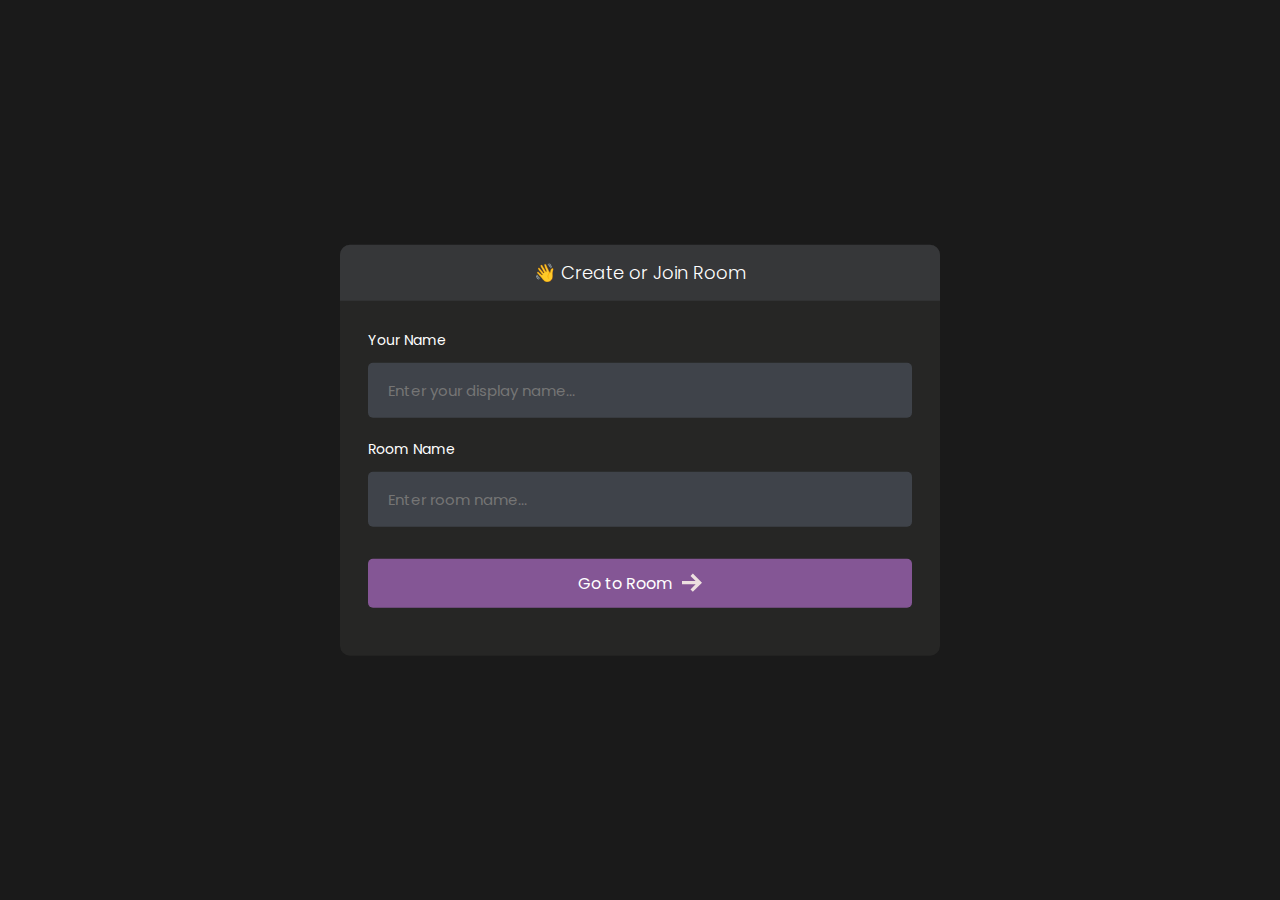
<file: index.html>
<!DOCTYPE html>
<html>

<head>
    <meta charset='utf-8'>
    <meta http-equiv='X-UA-Compatible' content='IE=edge'>
    <title>Video call</title>
    <meta name='viewport' content='width=device-width, initial-scale=1'>
    <link rel='stylesheet' type='text/css' media='screen' href='styles/main.css'>
    <link rel='stylesheet' type='text/css' media='screen' href='styles/lobby.css'>
</head>

<body>
    <main id="room__lobby__container">
        <div id="form__container">
            <div id="form__container__header">
                <p>👋 Create or Join Room</p>
            </div>


            <form id="lobby__form">

                <div class="form__field__wrapper">
                    <label>Your Name</label>
                    <input type="text" name="name" required placeholder="Enter your display name..." />
                </div>

                <div class="form__field__wrapper">
                    <label>Room Name</label>
                    <input type="text" name="room" placeholder="Enter room name..." />
                </div>

                <div class="form__field__wrapper">
                    <button type="submit">Go to Room
                        <svg xmlns="http://www.w3.org/2000/svg" width="24" height="24" viewBox="0 0 24 24">
                            <path
                                d="M13.025 1l-2.847 2.828 6.176 6.176h-16.354v3.992h16.354l-6.176 6.176 2.847 2.828 10.975-11z" />
                        </svg>
                    </button>
                </div>
            </form>
        </div>
    </main>

</body>
<script type="text/javascript" src="js/lobby.js"></script>

</html>
</file>
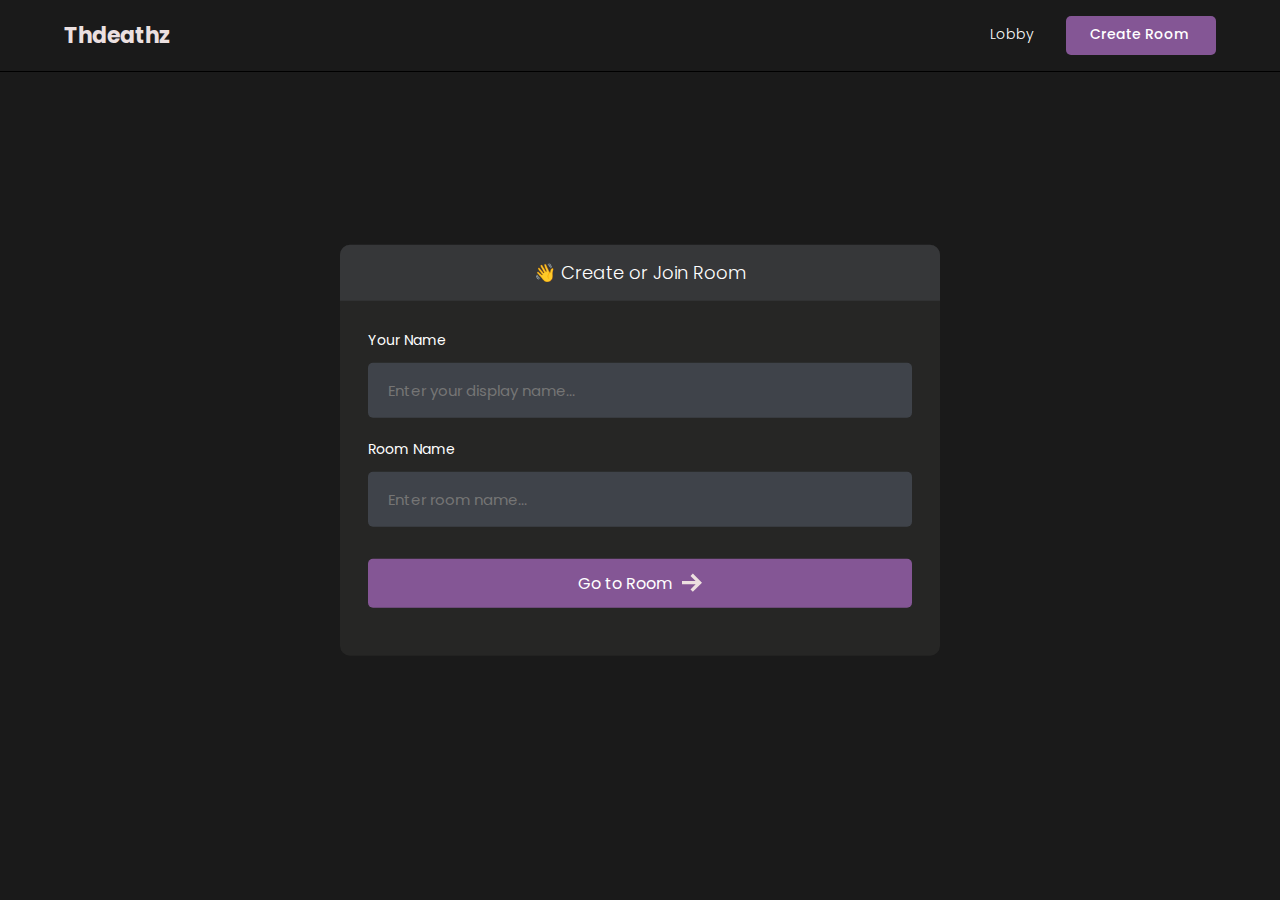
<file: lobby.html>
<!DOCTYPE html>
<html>
<head>
    <meta charset='utf-8'>
    <meta http-equiv='X-UA-Compatible' content='IE=edge'>
    <title>Room</title>
    <meta name='viewport' content='width=device-width, initial-scale=1'>
    <link rel='stylesheet' type='text/css' media='screen' href='styles/main.css'>
    <link rel='stylesheet' type='text/css' media='screen' href='styles/lobby.css'>
</head>
<body>

        <header id="nav">
       <div class="nav--list">
            <a href="lobby.html">
                <h3 id="logo">
                    <span>Thdeathz</span>
                </h3>
            </a>
       </div>

        <div id="nav__links">
            <a class="nav__link" href="/">
                Lobby
                <svg xmlns="http://www.w3.org/2000/svg" width="24" height="24" fill="#ede0e0" viewBox="0 0 24 24"><path d="M20 7.093v-5.093h-3v2.093l3 3zm4 5.907l-12-12-12 12h3v10h7v-5h4v5h7v-10h3zm-5 8h-3v-5h-8v5h-3v-10.26l7-6.912 7 6.99v10.182z"/></svg>
            </a>
            <a class="nav__link" id="create__room__btn" href="lobby.html">
                Create Room
               <svg xmlns="http://www.w3.org/2000/svg" width="24" height="24" fill="#ede0e0" viewBox="0 0 24 24"><path d="M12 0c-6.627 0-12 5.373-12 12s5.373 12 12 12 12-5.373 12-12-5.373-12-12-12zm6 13h-5v5h-2v-5h-5v-2h5v-5h2v5h5v2z"/></svg>
            </a>
        </div>
    </header>

    <main id="room__lobby__container">
        <div id="form__container">
             <div id="form__container__header">
                 <p>👋 Create or Join Room</p>
             </div>
 
 
            <form id="lobby__form">
 
                 <div class="form__field__wrapper">
                     <label>Your Name</label>
                     <input type="text" name="name" required placeholder="Enter your display name..." />
                 </div>
 
                 <div class="form__field__wrapper">
                     <label>Room Name</label>
                     <input type="text" name="room" placeholder="Enter room name..." />
                 </div>
 
                 <div class="form__field__wrapper">
                     <button type="submit">Go to Room 
                         <svg xmlns="http://www.w3.org/2000/svg" width="24" height="24" viewBox="0 0 24 24"><path d="M13.025 1l-2.847 2.828 6.176 6.176h-16.354v3.992h16.354l-6.176 6.176 2.847 2.828 10.975-11z"/></svg>
                    </button>
                 </div>
            </form>
        </div>
     </main>
    
</body>
<script type="text/javascript" src="js/lobby.js"></script>
</html>
</file>
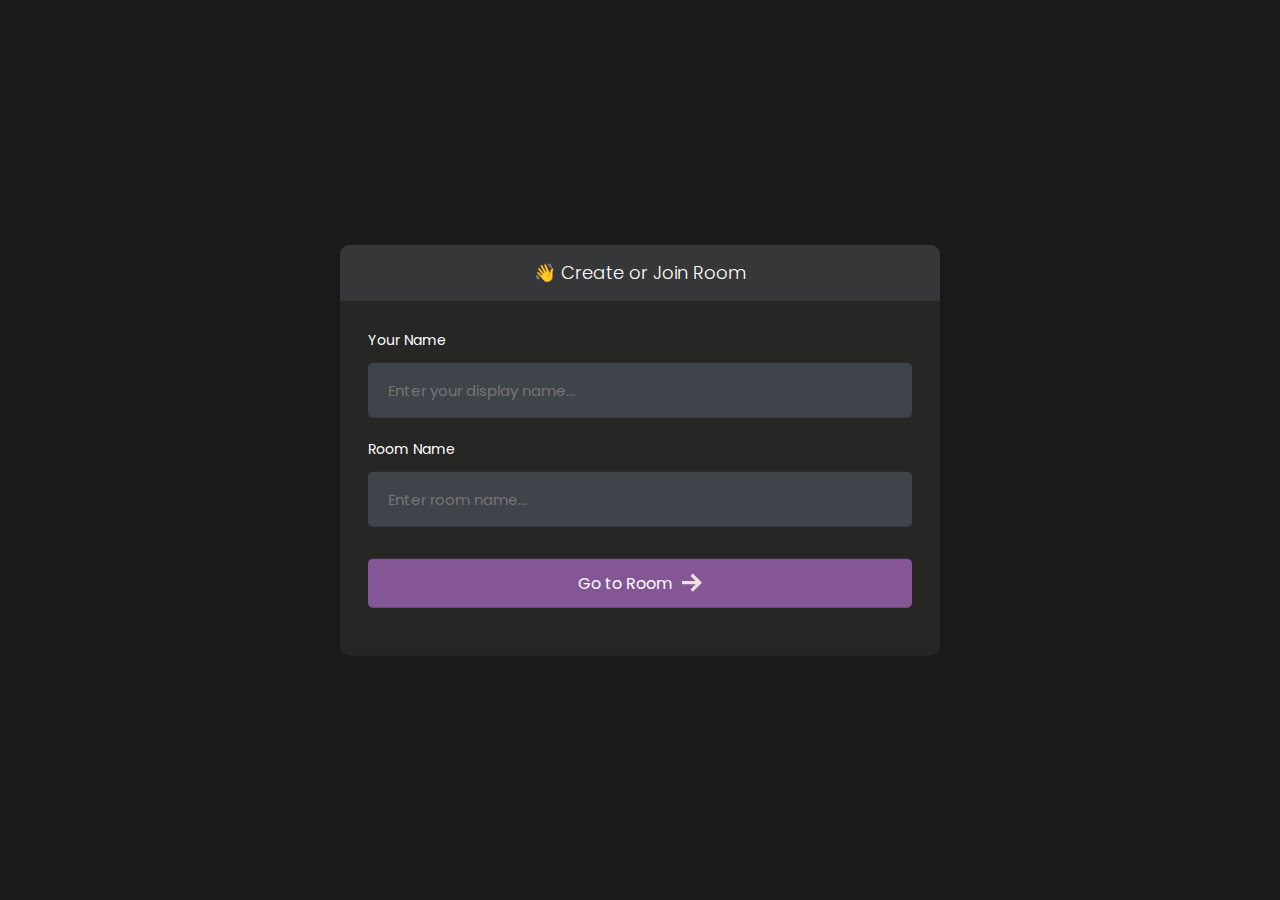
<file: room.html>
<!DOCTYPE html>
<html>

<head>
    <meta charset='utf-8'>
    <meta http-equiv='X-UA-Compatible' content='IE=edge'>
    <title>Room</title>
    <meta name='viewport' content='width=device-width, initial-scale=1'>
    <link rel='stylesheet' type='text/css' media='screen' href='styles/main.css'>

    <link rel='stylesheet' type='text/css' media='screen' href='styles/room.css'>
</head>

<body>

    <header id="nav">
        <div class="nav--list">
            <button id="members__button">
                <svg width="24" height="24" xmlns="http://www.w3.org/2000/svg" fill-rule="evenodd" clip-rule="evenodd">
                    <path d="M24 18v1h-24v-1h24zm0-6v1h-24v-1h24zm0-6v1h-24v-1h24z" fill="#ede0e0">
                        <path d="M24 19h-24v-1h24v1zm0-6h-24v-1h24v1zm0-6h-24v-1h24v1z" />
                </svg>
            </button>
            <a href="index.html">
                <h3 id="logo"></h3>
            </a>
        </div>

        <div id="nav__links">
            <button id="chat__button"><svg width="24" height="24" xmlns="http://www.w3.org/2000/svg" fill-rule="evenodd"
                    fill="#ede0e0" clip-rule="evenodd">
                    <path
                        d="M24 20h-3v4l-5.333-4h-7.667v-4h2v2h6.333l2.667 2v-2h3v-8.001h-2v-2h4v12.001zm-15.667-6l-5.333 4v-4h-3v-14.001l18 .001v14h-9.667zm-6.333-2h3v2l2.667-2h8.333v-10l-14-.001v10.001z" />
                </svg></button>
            <a class="nav__link" href="/">
                Lobby
                <svg xmlns="http://www.w3.org/2000/svg" width="24" height="24" fill="#ede0e0" viewBox="0 0 24 24">
                    <path
                        d="M20 7.093v-5.093h-3v2.093l3 3zm4 5.907l-12-12-12 12h3v10h7v-5h4v5h7v-10h3zm-5 8h-3v-5h-8v5h-3v-10.26l7-6.912 7 6.99v10.182z" />
                </svg>
            </a>
        </div>
    </header>

    <main class="container">
        <div id="room__container">
            <section id="members__container">

                <div id="members__header">
                    <p>Participants</p>
                    <strong id="members__count">0</strong>
                </div>

                <div id="member__list">
                </div>

            </section>
            <section id="stream__container">

                <div id="stream__box">

                </div>

                <div id="streams__container">
                </div>

                <div class="stream__actions" id="stream__actions">
                    <button id="camera-btn" class="active">
                        <svg xmlns="http://www.w3.org/2000/svg" width="24" height="24" viewBox="0 0 24 24">
                            <path
                                d="M5 4h-3v-1h3v1zm10.93 0l.812 1.219c.743 1.115 1.987 1.781 3.328 1.781h1.93v13h-20v-13h3.93c1.341 0 2.585-.666 3.328-1.781l.812-1.219h5.86zm1.07-2h-8l-1.406 2.109c-.371.557-.995.891-1.664.891h-5.93v17h24v-17h-3.93c-.669 0-1.293-.334-1.664-.891l-1.406-2.109zm-11 8c0-.552-.447-1-1-1s-1 .448-1 1 .447 1 1 1 1-.448 1-1zm7 0c1.654 0 3 1.346 3 3s-1.346 3-3 3-3-1.346-3-3 1.346-3 3-3zm0-2c-2.761 0-5 2.239-5 5s2.239 5 5 5 5-2.239 5-5-2.239-5-5-5z" />
                        </svg>
                    </button>
                    <button id="mic-btn" class="active">
                        <svg xmlns="http://www.w3.org/2000/svg" width="24" height="24" viewBox="0 0 24 24">
                            <path
                                d="M12 2c1.103 0 2 .897 2 2v7c0 1.103-.897 2-2 2s-2-.897-2-2v-7c0-1.103.897-2 2-2zm0-2c-2.209 0-4 1.791-4 4v7c0 2.209 1.791 4 4 4s4-1.791 4-4v-7c0-2.209-1.791-4-4-4zm8 9v2c0 4.418-3.582 8-8 8s-8-3.582-8-8v-2h2v2c0 3.309 2.691 6 6 6s6-2.691 6-6v-2h2zm-7 13v-2h-2v2h-4v2h10v-2h-4z" />
                        </svg>
                    </button>
                    <button id="screen-btn">
                        <svg xmlns="http://www.w3.org/2000/svg" width="24" height="24" viewBox="0 0 24 24">
                            <path d="M0 1v17h24v-17h-24zm22 15h-20v-13h20v13zm-6.599 4l2.599 3h-12l2.599-3h6.802z" />
                        </svg>
                    </button>
                    <button id="leave-btn" style="background-color: #FF5050;">
                        <svg xmlns="http://www.w3.org/2000/svg" width="24" height="24" viewBox="0 0 24 24">
                            <path d="M16 10v-5l8 7-8 7v-5h-8v-4h8zm-16-8v20h14v-2h-12v-16h12v-2h-14z" />
                        </svg>
                    </button>
                </div>

                <button id="join-btn">
                    Join Stream
                </button>
            </section>

            <section id="messages__container">

                <div id="messages"></div>

                <form id="message__form">
                    <input type="text" autocomplete="off" name="message" placeholder="Send a message...." />
                </form>

            </section>
        </div>
    </main>

</body>
<script type="text/javascript" src="js/AgoraRTC_N-4.14.2.js"></script>
<script type="text/javascript" src="js/agora-rtm-sdk-1.5.1.js"></script>
<script type="text/javascript" src="js/room.js"></script>
<script type="text/javascript" src="js/room_rtm.js"></script>
<script type="text/javascript" src="js/room_rtc.js"></script>

</html>
</file>
<file: styles/main.css>
@import url('https://fonts.googleapis.com/css2?family=Poppins:wght@400;500;600;700;800&display=swap');

* {
  font-family: 'Poppins', sans-serif;
}

/* width */
::-webkit-scrollbar {
  width: 7px;
}

/* Track */
::-webkit-scrollbar-track {
  box-shadow: inset 0 0 5px grey;
  border-radius: 10px;
}

/* Handle */
::-webkit-scrollbar-thumb {
  background: #797a79;
  border-radius: 10px;
}

/* Handle on hover */
::-webkit-scrollbar-thumb:hover {
  background: #845695;
}

body {
  background-color: #1a1a1a;
  color: #fff;

  font-size: 14px;
  padding: 0;
  margin: 0;
  box-sizing: border-box;
}

p,
a {
  font-weight: 300;
}

.avatar__md {
  height: 40px;
  width: 40px;
  object-fit: cover;
  border-radius: 50%;
}

.avatar__sm {
  height: 30px;
  width: 30px;
  object-fit: cover;
  border-radius: 50%;
}

#nav {
  position: fixed;
  top: 0;
  width: 100%;
  box-sizing: border-box;
  display: flex;
  justify-content: space-between;
  align-items: center;
  border-bottom: 1px solid #000000;
  background-color: #1a1a1a;
  text-decoration: none;
  padding: 16px 5%;
  z-index: 999;
}

#logo {
  display: flex;
  align-items: center;
  gap: 16px;
  font-size: 22px;
  font-weight: 700;
  line-height: 0;
  margin: 0;
  color: #ebe0e0;
}

@media (max-width: 640px) {
  #logo span {
    display: none;
  }
}

#logo img {
  height: 42px;
}

#nav a {
  text-decoration: none;
}

#nav__links {
  display: flex;
  align-items: center;
  column-gap: 2em;
}

.nav__link {
  color: #fff;
  text-decoration: none;
  transition: 1s;
  border-bottom: 2px solid transparent;
  transition: all 0.3s ease-in-out;
  padding-bottom: 1px;
}

@media (max-width: 520px) {
  #nav__links {
    column-gap: 3em;
  }
}

.nav__link:hover {
  color: rgb(230, 228, 228);
  text-decoration: none;
  border-color: #845695;
}

#create__room__btn {
  display: block;
  background-color: #845695;
  padding: 8px 24px;
  font-size: 14px;
  font-weight: 500;
  border-radius: 5px;
}

#create__room__btn:hover {
  background-color: #845695;
}

.nav--list {
  display: flex;
  gap: 1rem;
  align-items: center;
}

#members__button,
#chat__button {
  display: none;
  cursor: pointer;
  background: transparent;
  border: none;
}

#members__button:hover svg > path,
#chat__button:hover svg,
.nav__link:hover svg {
  fill: #845695;
}

.nav__link svg {
  width: 0;
  height: 0;
}

@media (max-width: 640px) {
  #members__button {
    display: block;
  }

  .nav__link svg {
    width: 1.5rem;
    height: 1.5rem;
  }
  .nav__link,
  #create__room__btn {
    font-size: 0;
    border: none;
  }

  #create__room__btn {
    padding: 0;
    background-color: transparent;
    border-radius: 50%;
  }

  #create__room__btn:hover {
    background-color: transparent;
  }
}
</file>
<file: styles/lobby.css>
#form__container {
  width: 90%;
  max-width: 600px;
  border-radius: 10px;
  background-color: #262625;
  position: fixed;
  top: 50%;
  left: 50%;
  transform: translate(-50%, -50%);
}

#lobby__form {
  padding: 2em;
}

#form__container__header {
  border-radius: 10px 10px 0 0;
  padding: 10px;
  text-align: center;
  background-color: #363739;
  margin: 0;
  font-size: 18px;
  font-size: 300;
  line-height: 0;
}

.form__field__wrapper {
  width: 100%;
  box-sizing: border-box;
  margin-bottom: 20px;
}

.form__field__wrapper label {
  font-size: 14px;
  line-height: 1.7em;
  margin-bottom: 10px;
  display: block;
}

.form__field__wrapper input {
  box-sizing: border-box;
  color: #fff;
  width: 100%;
  margin: 0;
  border: none;
  border-radius: 5px;
  padding: 16px 20px;
  font-size: 15px;
  background-color: #3f434a;
}

.form__field__wrapper button[type='submit'] {
  margin-top: 32px;
  cursor: pointer;
  background-color: #845695;
  border: none;
  color: #fff;
  font-size: 16px;
  width: 100%;
  display: flex;
  align-items: center;
  justify-content: center;
  padding: 12px;
  border-radius: 5px;
  gap: 10px;
}

.form__field__wrapper button[type='submit'] svg {
  fill: #ede0e0;
  width: 20px;
}

#avatar__selection {
  margin-right: 10px;
  display: flex;
  gap: 1em;
}

.avatar__option {
  height: 50px;
  width: 50px;
  border-radius: 50%;
  cursor: pointer;
  transition: 0.3s;
  border: 2px solid #797a79;
}

.avatar__option__selected {
  border: 3px solid #845695;
}
</file>
<file: styles/room.css>
.container {
  margin-top: 57px;
  height: clac(100vh - 57px);
  width: 100%;
  position: relative;
}

#room__container {
  position: relative;
  display: flex;
  gap: 3rem;
}

#members__container {
  background-color: #262625;
  border-right: 1px solid #797a79;
  overflow-y: auto;
  width: 90%;
  max-width: 250px;
  position: fixed;
  height: 100%;
  z-index: 999;
}

#members__count {
  background-color: #1d1d1c;
  padding: 7px 15px;
  font-size: 14px;
  font-weight: 600;
  border-radius: 5px;
}

#members__header {
  display: flex;
  justify-content: space-around;
  align-items: center;
  padding: 0 1rem;
  position: fixed;
  font-size: 18px;
  background-color: #323143;
  width: 218px;
}

#member__list {
  display: flex;
  flex-direction: column;
  gap: 1rem;
  padding-top: 5rem;
  padding-bottom: 6.5rem;
}

.members__list::-webkit-scrollbar {
  height: 14px;
}

.member__wrapper {
  display: flex;
  align-items: center;
  column-gap: 10px;
  padding-left: 1em;
}

.green__icon {
  display: block;
  height: 8px;
  width: 8px;
  border-radius: 50%;
  background-color: #2aca3e;
}

.member_name {
  font-size: 14px;
  line-height: 0;
}

#messages__container {
  height: calc(100vh - 85px);
  background-color: #262625;
  right: 0;
  position: absolute;
  width: 100%;
  max-width: 25rem;
  overflow-y: auto;
  border-left: 1px solid #111;
}

#messages {
  width: 100%;
  height: 100%;
  overflow-y: auto;
}

.message__wrapper:last-child {
  margin-bottom: 6.5rem;
}

.message__wrapper {
  display: flex;
  gap: 10px;
  margin: 1em;
}

.message__body {
  background-color: #363739;
  border-radius: 10px;
  padding: 10px 15px;
  width: fit-content;
  max-width: 900px;
}

.my__message {
  justify-content: flex-end;
}

.message__body strong {
  font-weight: 600;
  color: #ede0e0;
}

.message__body__bot {
  padding: 0 20px;
  max-width: 900px;
  color: #bdbdbd;
}


.message__author {
  margin-right: 10px;
  color: #2aca3e !important;

}

.message__author__bot {
  margin-right: 10px;
  color: #a52aca !important;

}

.message__text {
  margin: 0;
}

#message__form {
  width: 23.2rem;
  position: fixed;
  bottom: 0;
  display: block;
  background-color: #1a1a1a;
  padding: 1em;
}

#message__form input {
  color: #fff;
  width: 100%;
  border: none;
  border-radius: 5px;
  padding: 18px;
  font-size: 14px;
  box-sizing: border-box;
  background-color: #3f434a;
}

#message__form input:focus {
  outline: none;
}

#message__form input::placeholder {
  color: #707575;
}

#stream__container {
  justify-self: center;
  width: calc(100% - 40.7rem);
  position: fixed;
  left: 15.7rem;
  top: clac(100vh - 72px);
  overflow-y: auto;
  height: 100%;
}

#stream__box {
  background-color: #3f434a;
  height: 60vh;
  display: none;
}

#stream__box .video__container {
  border: 2px solid #000;
  border-radius: 0 !important;
  height: 100% !important;
  width: 100% !important;

  background-size: 300px;
}

#stream__box video {
  border-radius: 0;
}

#streams__container {
  display: flex;
  flex-wrap: wrap;
  gap: 2em;
  justify-content: center;
  align-items: center;
  margin-top: 25px;
  margin-bottom: 225px;
}

.video__container {
  display: flex;
  justify-content: center;
  align-items: center;
  border: 2px solid #b366f9;
  border-radius: 50%;
  cursor: pointer;
  overflow: hidden;
  height: 300px;
  width: 300px;

  background-image: url('/images/avatar-svgrepo-com.svg');
  background-repeat: no-repeat;
  background-size: cover;
  background-position: center;
}

.video-player {
  height: 100%;
  width: 100%;
}

.video-player video {
  border-radius: 50%;
}

@media (max-width: 1400px) {
  .video__container {
    height: 200px;
    width: 200px;
  }
}


@media (max-width: 1200px) {
  #members__container {
    display: none;
  }

  #members__button {
    display: block;
  }

  #stream__container {
    width: calc(100% - 25rem);
    left: 0;
  }
}

@media (max-width: 980px) {
  #stream__container {
    width: calc(100% - 20rem);
    left: 0;
  }

  #messages__container {
    max-width: 20rem;
  }

  #message__form {
    width: 18.2rem;
  }
}

@media (max-width: 768px) {
  #stream__container {
    width: 100%;
  }

  .video__container {
    height: 100px;
    width: 100px;
  }

  #messages__container {
    display: none;
  }

  #chat__button {
    display: block;
  }
}

#stream__box {
  position: relative;
}

.stream__focus {
  width: 100%;
  height: 100%;
}

.stream__focus iframe {
  width: 100%;
  height: 100%;
}

.stream__actions {
  position: fixed;
  bottom: 1rem;
  border-radius: 8px;
  background-color: #1a1a1a60;
  padding: 1rem;
  left: 50%;
  display: none;
  gap: 1rem;
  transform: translateX(-50%);
}

.stream__actions a,
.stream__actions button {
  cursor: pointer;
  background-color: #262625;
  color: #fff;
  border: none;
  display: flex;
  align-items: center;
  justify-content: center;
  padding: 0.5rem 1rem;
  border-radius: 5px;
  transition: all 0.2s ease-in-out;
}

.stream__actions a svg,
.stream__actions button svg {
  width: 1.5rem;
  height: 1.5rem;
  fill: #ede0e0;
}

.stream__actions a.active,
.stream__actions button.active,
.stream__actions a:hover,
.stream__actions button:hover {
  background-color: #845695;
}


#join-btn {
  background-color: #845695;
  font-size: 18px;
  padding: 25px 80px;
  border: none;
  color: #fff;
  position: fixed;
  bottom: 1em;
  border-radius: 8px;
  left: 50%;
  transform: translateX(-50%);
  cursor: pointer;
}
</file>
